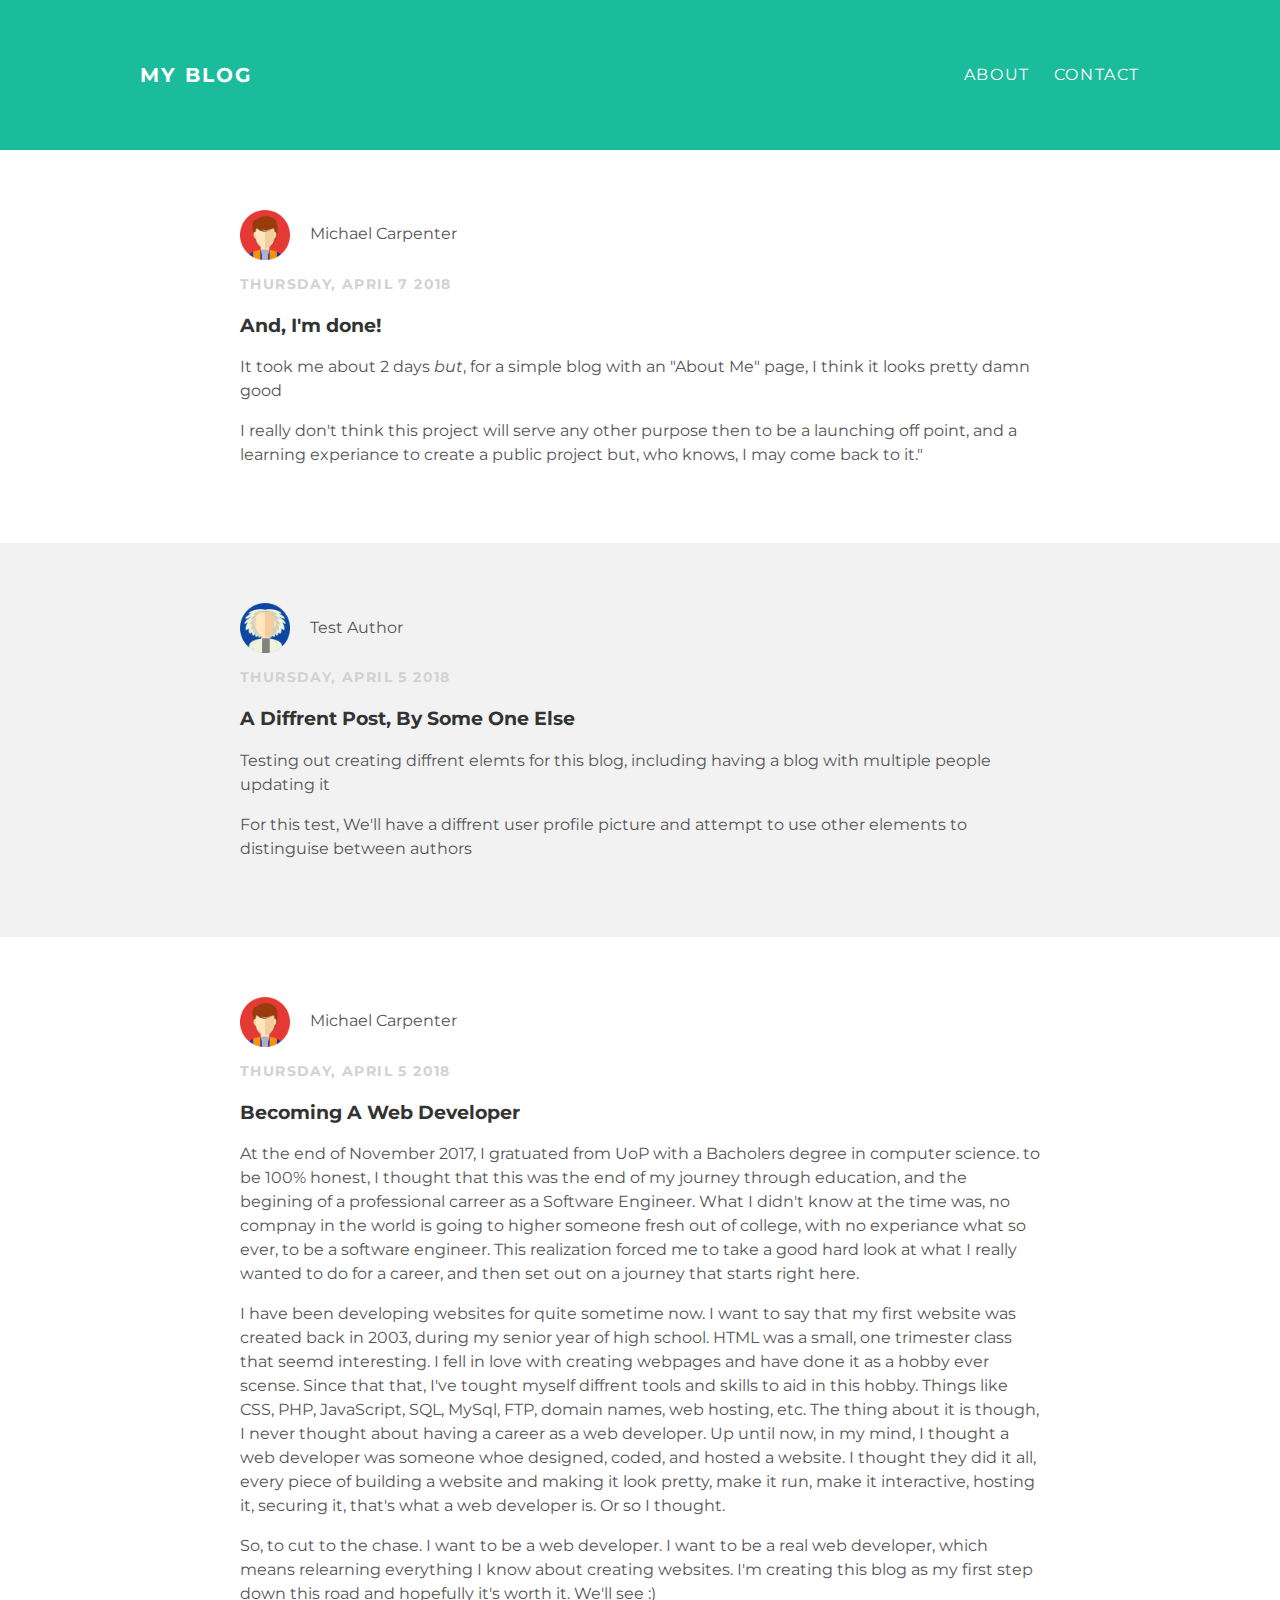
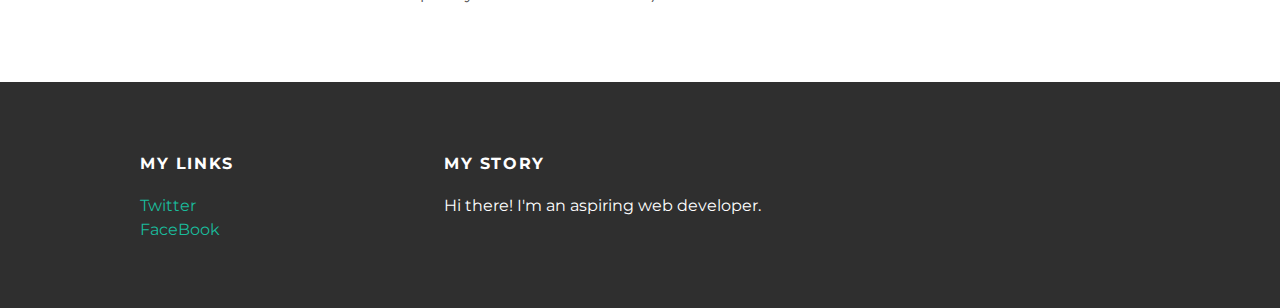
<file: index.html>
<!DOCTYPE html>
<html>
  <head>
    <title>My Blog</title>
    <link rel="stylesheet" type="text/css" href="style.css">
  </head>

  <body>

    <div id="header">
      <div class="container">
        <a id="header-title" href="index.html">My Blog</a>
        <ul id="header-nav">
          <li><a href="about.html">About</a></li>
          <li><a href="mailto:mjcarpenter17@gmail.com">Contact</a></li>
        </ul>
      </div>
    </div>

    <div id="content">

      <div class="post-container">
        <div class="post">
          <div class="post-author">
            <img src="img/user1.png">
            <span>Michael Carpenter</span>
          </div>
          <p class="post-date">Thursday, April 7 2018</p>
          <h3 class="post-title">And, I'm done!</h3>
          <div class="post-content">
            <p>It took me about 2 days <em>but</em>, for a simple blog with an "About Me" page, I think it looks pretty damn good</p>
            <p>I really don't think this project will serve any other purpose then to be a launching off point, and a learning
              experiance to create a public project but, who knows, I may come back to it."</p>
          </div>
        </div>

      </div>

      <div class="post-container">
        <div class="post">
          <div class="post-author">
            <img src="img/user2.png">
            <span>Test Author</span>
          </div>
          <p class="post-date">Thursday, April 5 2018</p>
          <h3 class="post-title">A Diffrent Post, By Some One Else</h3>
          <div class="post-content">
            <p>Testing out creating diffrent elemts for this blog, including having a blog with multiple people updating it</p>
            <p>For this test, We'll have a diffrent user profile picture and attempt to use other elements to distinguise between authors</p>
          </div>
        </div>

      </div>

      <div class="post-container">
        <div class="post">
          <div class="post-author">
            <img src="img/user1.png">
            <span>Michael Carpenter</span>
          </div>
          <p class="post-date">Thursday, April 5 2018</p>
          <h3 class="post-title">Becoming A Web Developer</h3>
          <div class="post-content">
            <p>At the end of November 2017, I gratuated from UoP with a Bacholers degree in computer science.
            to be 100% honest, I thought that this was the end of my journey through education, and the begining of a
            professional carreer as a Software Engineer. What I didn't know at the time was, no compnay in the world is going
            to higher someone fresh out of college, with no experiance what so ever, to be a software engineer. This realization
            forced me to take a good hard look at what I really wanted to do for a career, and then set out on a journey that starts right here.</p>
            <p> I have been developing websites for quite sometime now. I want to say that my first website was created back in 2003, during my senior
              year of high school. HTML was a small, one trimester class that seemd interesting. I fell in love with creating webpages and have done it
              as a hobby ever scense. Since that that, I've tought myself diffrent tools and skills to aid in this hobby. Things like CSS, PHP,
              JavaScript, SQL, MySql, FTP, domain names, web hosting, etc. The thing about it is though, I never thought about having a career as a
              web developer. Up until now, in my mind, I thought a web developer was someone whoe designed, coded, and hosted a website.
              I thought they did it all, every piece of building a website and making it look pretty, make it run, make it interactive, hosting it,
              securing it, that's what a web developer is. Or so I thought.</p>
              <p>So, to cut to the chase. I want to be a web developer. I want to be a real web developer, which means relearning everything I know
                about creating websites. I'm creating this blog as my first step down this road and hopefully it's worth it. We'll see :)</p>
          </div>
        </div>

      </div>

    </div>

    <div id="footer">
      <div class="container">
        <div class="column">
          <h4>My Links</h4>
          <p>
            <a href="http://www.twitter.com">Twitter</a>
            <br>
            <a href="https://www.facebook.com/michael.carpenter.35380399">FaceBook</a>
          </p>
        </div>
        <div class="column">
          <h4>My Story</h4>
          <p>Hi there! I'm an aspiring web developer.</p>
        </div>
      </div>
    </div>

  </body>

</html>
</file>
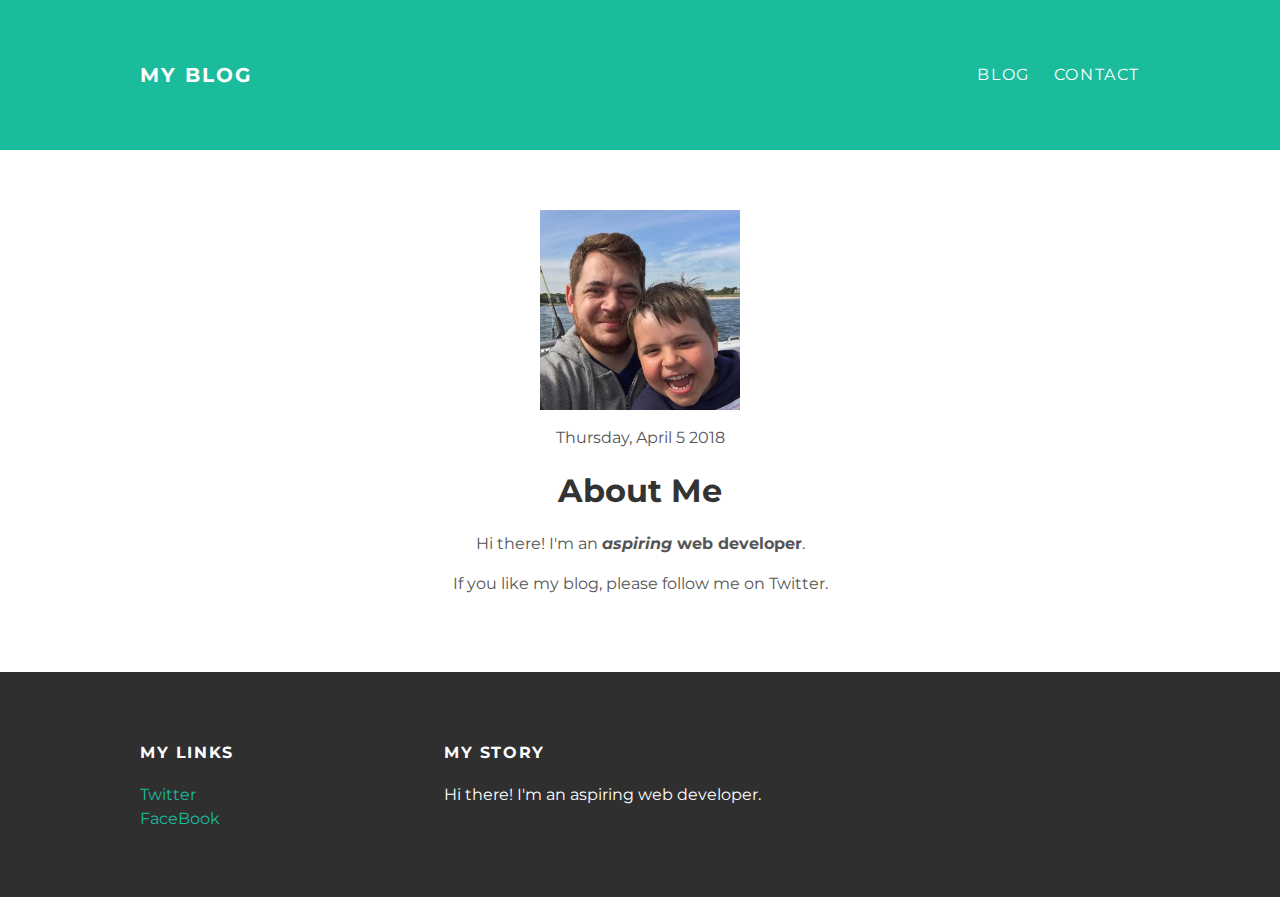
<file: about.html>
<!DOCTYPE html>
<html>
  <head>
    <title>My Blog</title>
    <link rel="stylesheet" type="text/css" href="style.css">
  </head>

  <body>

    <div id="header">
      <div class="container">
        <a id="header-title" href="index.html">My Blog</a>
        <ul id="header-nav">
          <li><a href="index.html">Blog</a></li>
          <li><a href="mailto:mjcarpenter17@gmail.com">Contact</a></li>
        </ul>
      </div>
    </div>

    <div id="content">
      <div class="container">
        <div class="about">
          <div class="about-author">
            <img src="img/MeandOwen.jpg">

          </div>
          <p class="about-date">Thursday, April 5 2018</p>
          <h1 class="about-title">About Me</h1>
          <div class="about-content">
            <p>Hi there! I'm an <strong><em>aspiring</em> web developer</strong>.</p>
            <p>If you like my blog, please follow me on Twitter.</p>
          </div>
        </div>

      </div>
    </div>

    <div id="footer">
      <div class="container">
        <div class="column">
          <h4>My Links</h4>
          <p>
            <a href="http://www.twitter.com">Twitter</a>
            <br>
            <a href="https://www.facebook.com/michael.carpenter.35380399">FaceBook</a>
          </p>
        </div>
        <div class="column">
          <h4>My Story</h4>
          <p>Hi there! I'm an aspiring web developer.</p>
        </div>
      </div>
    </div>

  </body>

</html>
</file>
<file: style.css>
@import url(http://fonts.googleapis.com/css?family=Montserrat:400,700);
body{
  color:#555;
  margin:0;

  font-family: 'Montserrat',sans-serif;
}
#header {
  background-color: #1abc9c;
  height: 150px;
  line-height: 150px;
}
#header a{
  color: white;
  text-decoration: none;
  text-transform: uppercase;
  letter-spacing: 0.1em;
}
#header a:hover{
  color:#222;
}
#header-title{
  display: block;
  float: left;
  font-size: 20px;
  font-weight: bold;
}
#header-nav{
  display: block;
  float: right;
  margin-top: 0;
}
#header-nav li {
  display: inline;
  padding-left: 20px;
}
.container{
  max-width: 1000px;
  margin: 0 auto;
}
#footer {
  background-color: #2f2f2f;
  padding: 50px 0;
}
#footer h4{
  color: white;
  text-transform: uppercase;
  letter-spacing: 0.1em;
}
#footer p{
  color: white;
}
.column {
  min-width: 300px;
  display: inline-block;
  vertical-align: top;
}
a {
  color: #1abc9c;
  text-decoration: none;
}
a:hover {
  color: #F6A623;
}
.post, .about {
  max-width: 800px;
  margin: 0 auto;
  padding: 60px 0;
}
.about {
  text-align: center;
}
.post-author img {
  width: 50px;
  height: 50px;
  vertical-align: middle;
}
.about-author img {
  width: 200px;
  height: 200px;
  vertical-align: middle;
}
.post-author, .about-author{
  border-radius: 50%;
}
.post-author span {
  margin-left: 16px;
}
.post-date {
  color: #D2D2D2;

  font-size: 14px;
  font-weight: bold;
  text-transform: uppercase;
  letter-spacing: 0.1em;
}
.post-container:nth-child(even) {
  background-color: #f2f2f2;
}
h1,h2,h3,h4 {
  color: #333;
}
p {
  line-height: 1.5;
}
</file>
